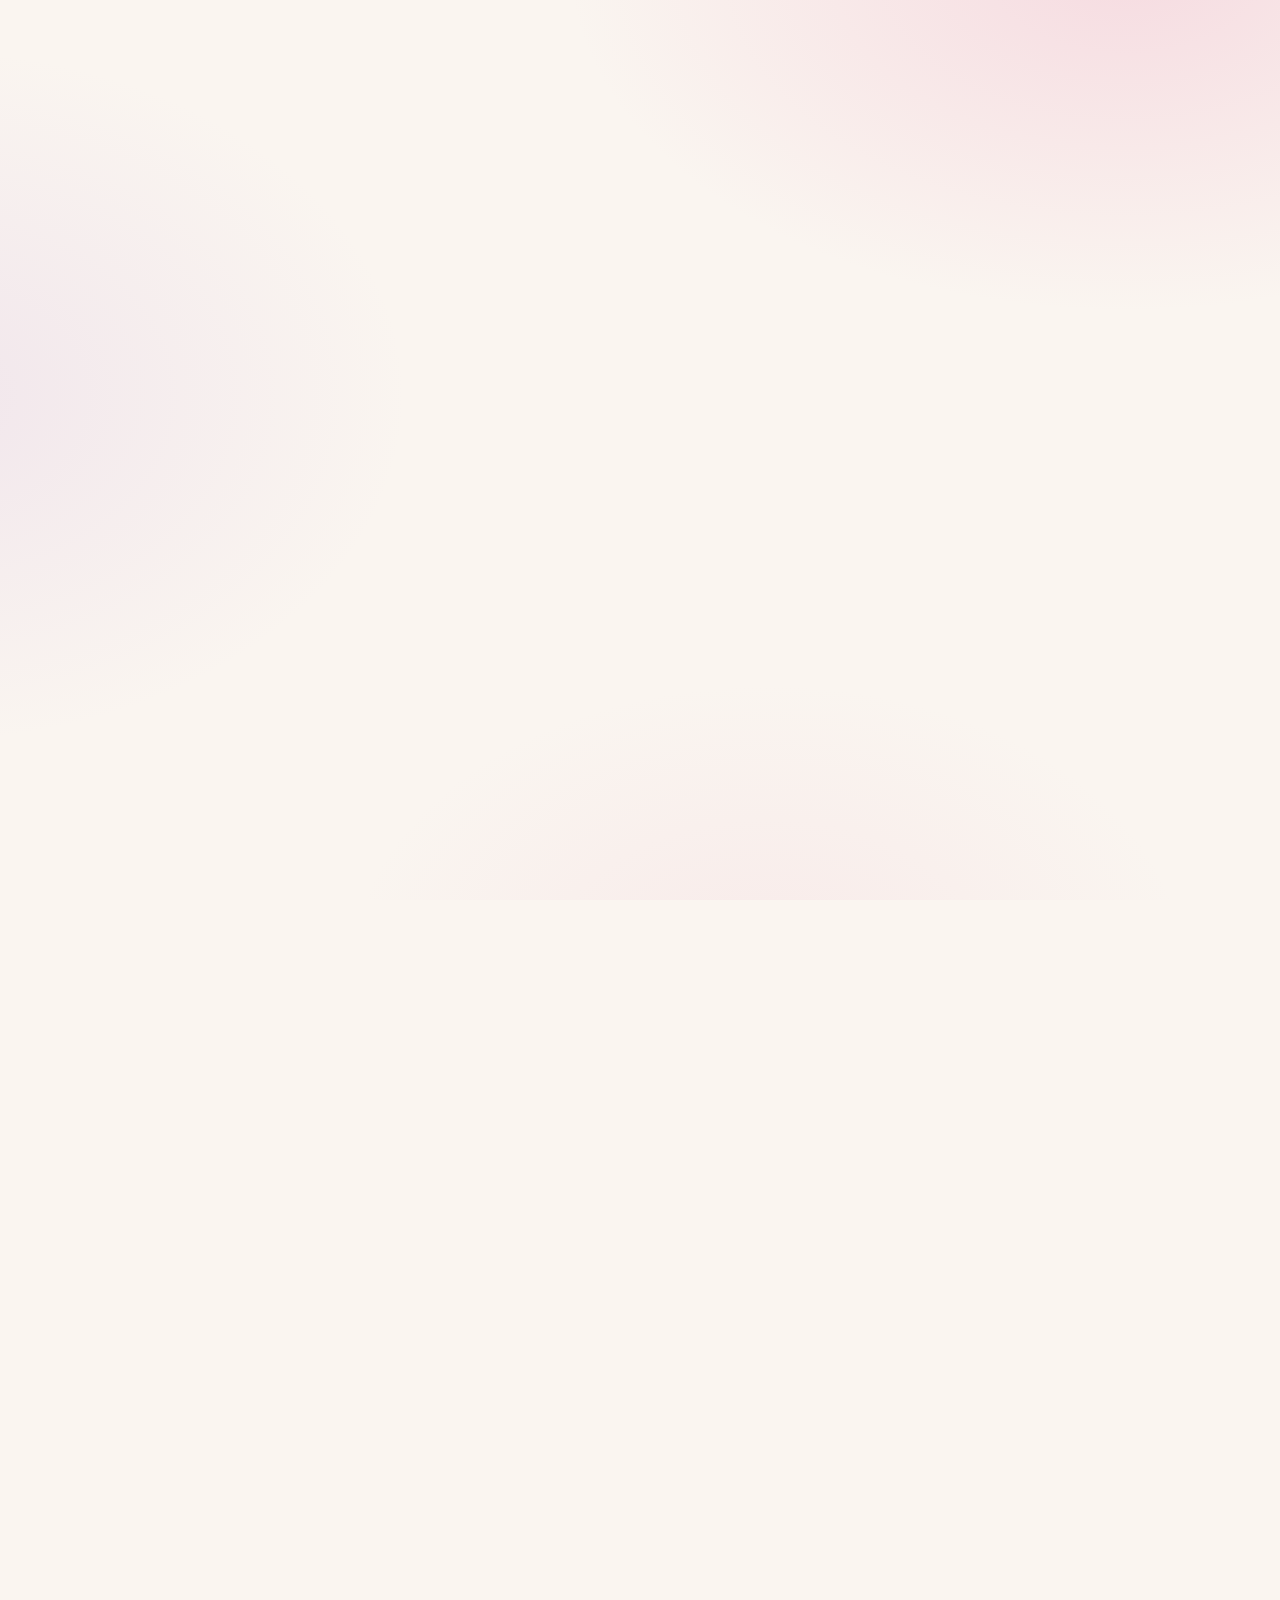
<file: eren/index.html>
<!DOCTYPE html>
<html lang="ru" data-theme="light">
<head>
<meta charset="UTF-8">
<meta name="viewport" content="width=device-width, initial-scale=1">
<title>Darya Nails — студия маникюра, Керчь</title>
<meta name="description" content="Darya Nails — авторский маникюр и нейл-арт в Керчи. Запись онлайн, ул. Орджоникидзе, 33.">
<meta name="theme-color" content="#B0204F">
<meta property="og:type" content="website">
<meta property="og:title" content="Darya Nails — студия маникюра, Керчь">
<meta property="og:description" content="Авторский маникюр и нейл-арт. Запись онлайн.">
<link rel="icon" href="data:image/svg+xml,%3Csvg xmlns='http://www.w3.org/2000/svg' viewBox='0 0 100 100'%3E%3Ctext y='.9em' font-size='90'%3E%F0%9F%92%85%3C/text%3E%3C/svg%3E">
<script type="application/ld+json">
{"@context":"https://schema.org","@type":"BeautySalon","name":"Darya Nails","alternateName":"Дарья Нейлс","telephone":"+79785100511","address":{"@type":"PostalAddress","streetAddress":"ул. Орджоникидзе, 33, помещение 5","addressLocality":"Керчь","addressCountry":"RU"},"sameAs":["https://m.vk.ru/id803607577"]}
</script>
<link href="https://fonts.googleapis.com/css2?family=Cormorant+Garamond:ital,wght@0,500;0,600;1,500;1,600&family=Manrope:wght@400;500;600&subset=cyrillic,latin&display=swap" rel="stylesheet">
<link rel="stylesheet" href="base.css">
<link rel="stylesheet" href="style.css">
</head>
<body data-page="home" data-title="title.home">
<header id="hd"></header>

<main id="top">
  <!-- Hero -->
  <section class="hero" id="hero">
    <div class="hero-t">
      <h1>Darya<i>Nails</i></h1>
      <ul class="hero-tags" data-i18n-aria="hero.tags.aria">
        <li><a href="#services" data-i18n="nav.svc"></a></li>
        <li><a href="#pedicure" data-i18n="nav.ped"></a></li>
        <li><a href="#treatment" data-i18n="nav.trt"></a></li>
      </ul>
      <p id="herop" data-i18n="hero.p"></p>
      <div class="cta">
        <a class="btn" href="#book" data-i18n="hero.book"></a>
        <a class="btn o" href="#works" data-i18n="hero.works"></a>
      </div>
    </div>
    <div class="arch">
      <img id="himg" src="https://images.unsplash.com/photo-1519014816548-bf5fe059798b?auto=format&fit=crop&w=900&q=80" data-i18n-alt="hero.alt" alt="" onerror="this.remove()">
    </div>
  </section>

  <!-- Services -->
  <section class="sec" id="services" hidden>
    <header class="sh"><h2 data-i18n="svc.h"></h2><p class="sub" data-i18n="svc.sub"></p></header>
    <div class="grid" id="svc"></div>
    <button class="btn o more-btn" id="svc-more" type="button" data-i18n="more" hidden></button>
  </section>

  <!-- Pedicure -->
  <section class="sec cat" id="pedicure" hidden>
    <header class="sh"><h2 data-i18n="ped.h"></h2><p class="sub" data-i18n="ped.sub"></p></header>
    <div class="grid" id="ped"></div>
    <button class="btn o more-btn" id="ped-more" type="button" data-i18n="more" hidden></button>
  </section>

  <!-- Treatment -->
  <section class="sec cat" id="treatment" hidden>
    <header class="sh"><h2 data-i18n="trt.h"></h2><p class="sub" data-i18n="trt.sub"></p></header>
    <div class="grid" id="trt"></div>
    <button class="btn o more-btn" id="trt-more" type="button" data-i18n="more" hidden></button>
  </section>

  <!-- Works -->
  <section class="sec" id="works" hidden>
    <header class="sh"><h2 data-i18n="works.h"></h2><p class="sub" data-i18n="works.sub"></p></header>
    <div class="wg" id="wg"></div>
    <button class="btn o more-btn" id="wg-more" type="button" data-i18n="more" hidden></button>
  </section>

  <!-- About -->
  <section class="sec" id="about">
    <div class="ab">
      <figure class="abp">
        <img id="mimg" src="images/master.jpg" data-i18n-alt="about.alt" alt="" loading="lazy" onerror="this.closest('figure').remove()">
      </figure>
      <div>
        <h2 data-i18n="about.h"></h2>
        <p class="role" id="arole" data-i18n="about.role"></p>
        <p class="sub" id="atext" data-i18n="about.text"></p>
        <ul class="chk">
          <li data-i18n="about.l1"></li>
          <li data-i18n="about.l2"></li>
          <li data-i18n="about.l3"></li>
        </ul>
      </div>
    </div>
  </section>

  <!-- Booking + contacts -->
  <section class="sec" id="book">
    <header class="sh"><h2 data-i18n="book.h"></h2><p class="sub" data-i18n="book.sub"></p></header>
    <div class="book">
      <aside class="cardx info" id="contact">
        <h3 data-i18n="ct.h"></h3>
        <address>
          <div id="ad" data-i18n="ct.addr"></div>
          <span id="adh" data-i18n="ct.hint"></span>
        </address>
        <div class="chs">
          <a class="ch main" id="cphl" href="tel:+79785100511">
            <i aria-hidden="true">☎</i>
            <div><b data-i18n="ct.call"></b><span id="cph">+7 978 510-05-11</span></div>
          </a>
          <a class="ch" id="cwa" href="https://wa.me/79785100511" target="_blank" rel="noopener">
            <i aria-hidden="true">WA</i>
            <div><b data-i18n="ct.wa"></b><span data-i18n="ct.wa.s"></span></div>
          </a>
          <a class="ch" id="cvk" href="https://m.vk.ru/id803607577" target="_blank" rel="noopener">
            <i aria-hidden="true">VK</i>
            <div><b data-i18n="ct.vk"></b><span data-i18n="ct.vk.s"></span></div>
          </a>
        </div>
      </aside>

      <form id="form" class="cardx" novalidate>
        <div class="two">
          <label><span data-i18n="f.name"></span><input name="name" autocomplete="name" required><small class="er" data-i18n="f.name.er"></small></label>
          <label><span data-i18n="f.phone"></span><input name="phone" type="tel" autocomplete="tel" placeholder="+7 978 000-00-00" required><small class="er" data-i18n="f.phone.er"></small></label>
        </div>
        <div class="two">
          <label><span data-i18n="f.design"></span><select name="design" id="design"></select></label>
          <label><span data-i18n="f.date"></span><input name="date" type="date"></label>
        </div>
<fieldset class="chips">
  <legend data-i18n="f.time"></legend>
  <label class="chip"><input type="radio" name="time" value="" checked><span data-i18n="time.any"></span></label>
  <label class="chip"><input type="radio" name="time" value="9:00–11:00"><span>9:00–11:00</span></label>
  <label class="chip"><input type="radio" name="time" value="11:00–13:00"><span>11:00–13:00</span></label>
  <label class="chip"><input type="radio" name="time" value="13:00–15:00"><span>13:00–15:00</span></label>
  <label class="chip"><input type="radio" name="time" value="15:00–17:00"><span>15:00–17:00</span></label>
  <label class="chip"><input type="radio" name="time" value="17:00–19:00"><span>17:00–19:00</span></label>
</fieldset>
        <div class="up" id="up" tabindex="0" role="button">
          <input name="ref" type="file" accept="image/*" id="ref" multiple hidden>
          <b data-i18n="f.up.t"></b>
          <span data-i18n="f.up.s"></span>
          <div class="prev" id="prev"></div>
        </div>
        <label><span data-i18n="f.note"></span><textarea name="note" rows="2" data-i18n-ph="f.note.ph"></textarea></label>
        <button class="btn" type="submit" id="send" data-i18n="f.submit"></button>
      </form>
    </div>
  </section>
</main>

<dialog id="lb"><img id="lbi" alt=""></dialog>
<footer id="ft"></footer>
<script type="module" src="common.js"></script>   
<script type="module" src="script.js"></script>   

</body>
</html>
</file>
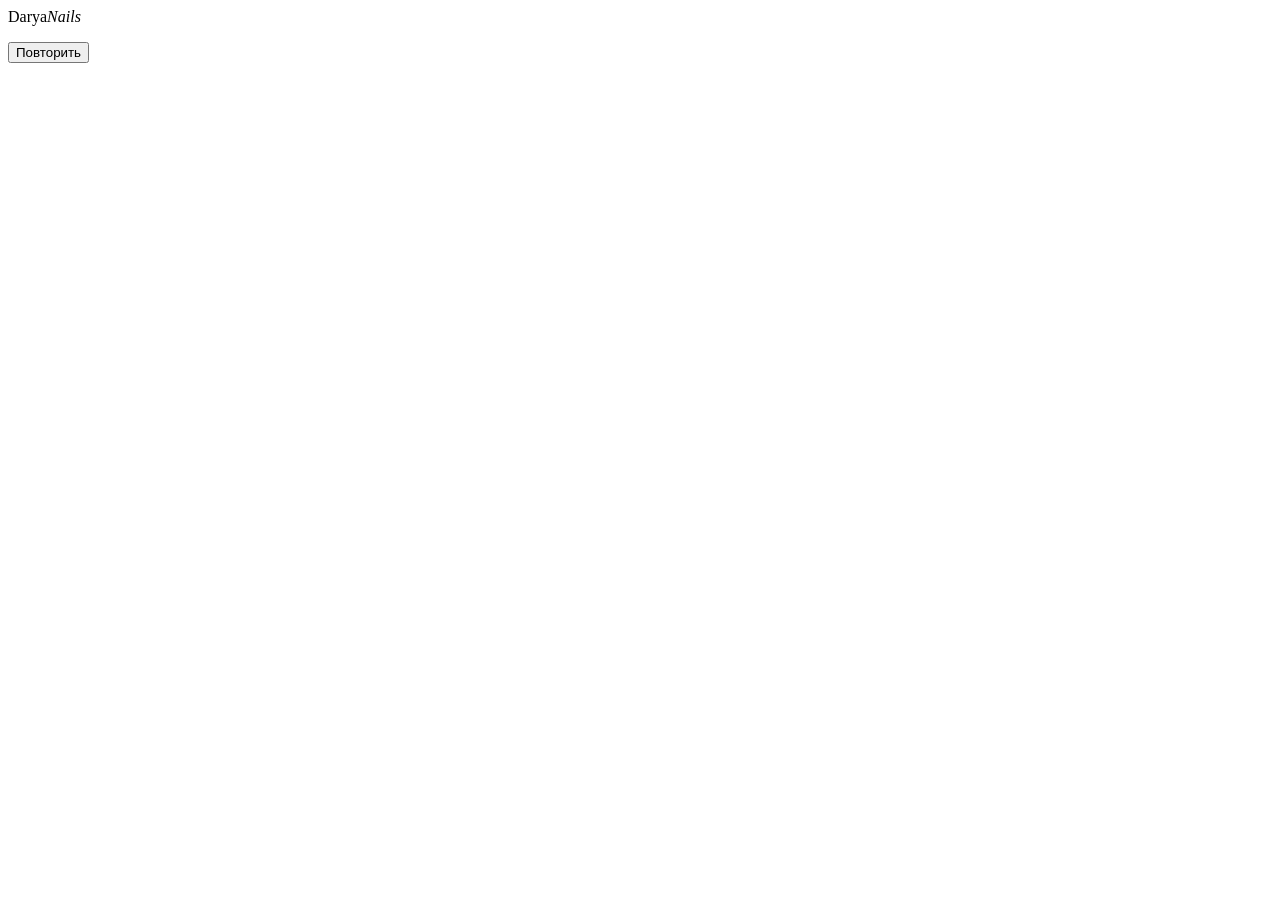
<file: eren/boot-snippet.html>
<!-- ضع هذا مباشرة بعد <body ...> وقبل <header id="hd"> في index.html و gallery.html و success.html -->
<div id="boot" role="status" aria-live="polite">
  <div class="boot-in">
    <span class="boot-logo">Darya<i>Nails</i></span>
    <div class="boot-bar" aria-hidden="true"><i></i></div>
    <p id="boot-msg"></p>
    <button type="button" class="btn o sm" id="boot-retry" onclick="location.reload()"></button>
  </div>
</div>
<script>
/* يعمل فوراً قبل تحميل أي شيء: يعرض رسالة إن تأخر الاتصال، ويُغلق الشاشة تلقائياً كحل أخير */
(function(){
  var ru;try{ru=(localStorage.getItem("dnLang")||"ru")!=="en"}catch(e){ru=true}
  var T=ru?{slow:"Медленное соединение… ещё немного",off:"Нет соединения с интернетом",retry:"Повторить"}
          :{slow:"Slow connection… almost there",off:"No internet connection",retry:"Retry"};
  var b=document.getElementById("boot"),m=document.getElementById("boot-msg"),r=document.getElementById("boot-retry");
  r.textContent=T.retry;
  function say(s){m.textContent=s;m.className="show"}
  var t1=setTimeout(function(){say(navigator.onLine?T.slow:T.off)},4000);
  var t2=setTimeout(function(){b.classList.add("slow");say(navigator.onLine?T.slow:T.off)},9000);
  /* إن تأخر common.js أكثر من 15 ثانية نُظهر الصفحة بدل الشاشة العالقة */
  var t3=setTimeout(function(){document.body.classList.add("ready");b.remove()},15000);
  addEventListener("offline",function(){say(T.off)});
  new MutationObserver(function(_,o){if(!document.getElementById("boot")){clearTimeout(t1);clearTimeout(t2);clearTimeout(t3);o.disconnect()}})
    .observe(document.body,{childList:true});
})();
</script>
</file>
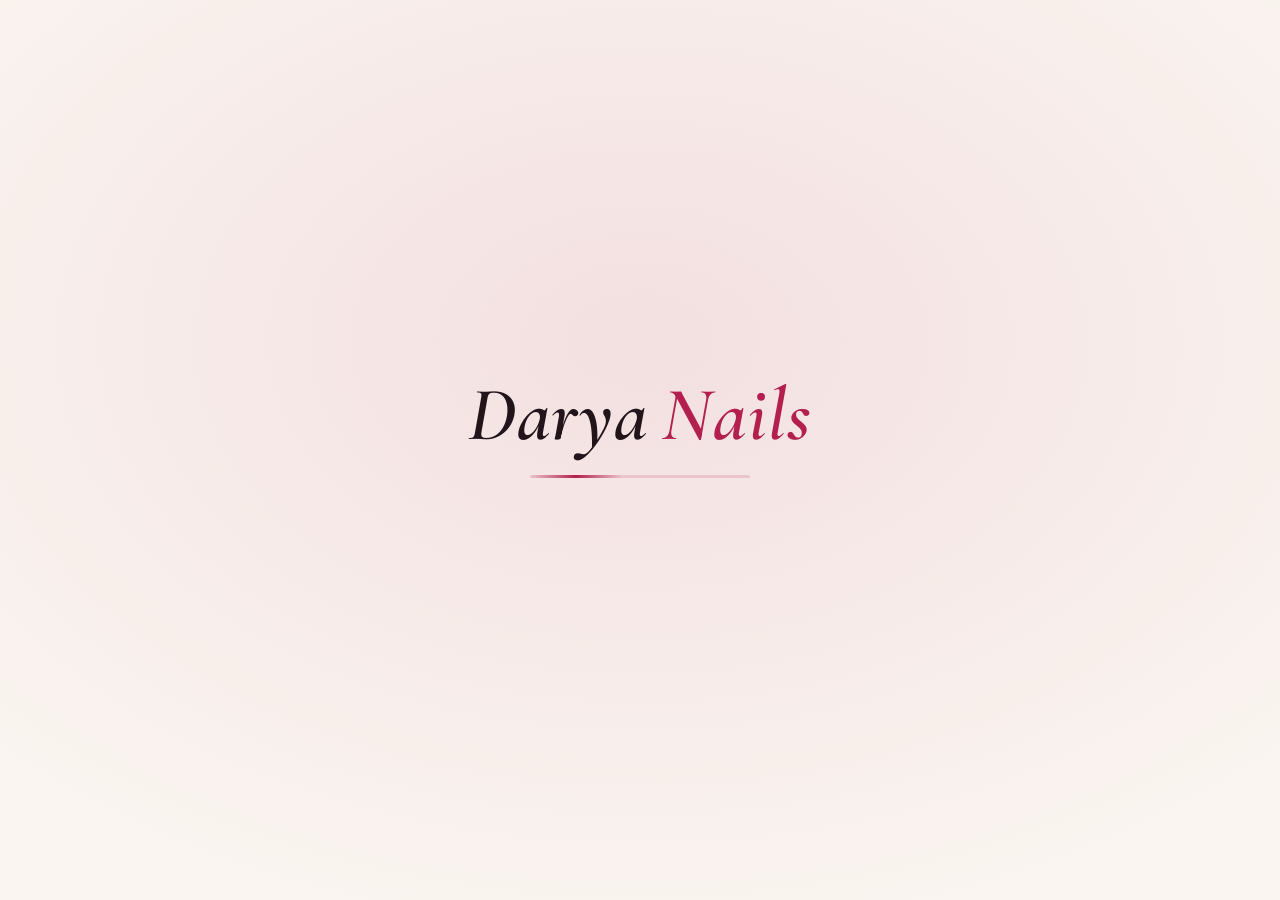
<file: eren/gallery.html>
<!DOCTYPE html>
<html lang="ru" data-theme="light">
<head>
<meta charset="UTF-8">
<meta name="viewport" content="width=device-width, initial-scale=1">
<title>Darya Nails — Наши работы</title>
<meta name="description" content="Портфолио Darya Nails: реальные работы мастера, авторский маникюр и нейл-арт в Керчи.">
<meta name="theme-color" content="#B0204F">
<link rel="icon" href="data:image/svg+xml,%3Csvg xmlns='http://www.w3.org/2000/svg' viewBox='0 0 100 100'%3E%3Ctext y='.9em' font-size='90'%3E%F0%9F%92%85%3C/text%3E%3C/svg%3E">
<link href="https://fonts.googleapis.com/css2?family=Cormorant+Garamond:ital,wght@0,500;0,600;1,500;1,600&family=Manrope:wght@400;500;600&subset=cyrillic,latin&display=swap" rel="stylesheet">
<script type="speculationrules">{"prerender":[{"urls":["index.html"],"eagerness":"eager"}]}</script>
<!-- Apply the saved theme BEFORE first paint (prevents the white flash between pages) -->
<script>try{document.documentElement.dataset.theme=localStorage.getItem("dnTheme")||(matchMedia("(prefers-color-scheme:dark)").matches?"dark":"light")}catch(e){}</script>
<link rel="stylesheet" href="base.css">
<link rel="stylesheet" href="style.css">
<link rel="stylesheet" href="loader.css">
<link rel="stylesheet" href="mobile.css">
</head>
<body data-page="gallery" data-title="title.gallery">
<div id="boot" role="status" aria-live="polite">
  <div class="boot-in">
    <span class="boot-logo">Darya<i>Nails</i></span>
    <div class="boot-bar" aria-hidden="true"><i></i></div>
    <p id="boot-msg"></p>
    <button type="button" class="btn o sm" id="boot-retry" onclick="location.reload()"></button>
  </div>
</div>
<script>
/* يعمل فوراً قبل تحميل أي شيء: يعرض رسالة إن تأخر الاتصال، ويُغلق الشاشة تلقائياً كحل أخير */
(function(){
  var ru;try{ru=(localStorage.getItem("dnLang")||"ru")!=="en"}catch(e){ru=true}
  var T=ru?{slow:"Медленное соединение… ещё немного",off:"Нет соединения с интернетом",retry:"Повторить"}
          :{slow:"Slow connection… almost there",off:"No internet connection",retry:"Retry"};
  var b=document.getElementById("boot"),m=document.getElementById("boot-msg"),r=document.getElementById("boot-retry");
  r.textContent=T.retry;
  function say(s){m.textContent=s;m.className="show"}
  var t1=setTimeout(function(){say(navigator.onLine?T.slow:T.off)},4000);
  var t2=setTimeout(function(){b.classList.add("slow");say(navigator.onLine?T.slow:T.off)},9000);
  /* إن تأخر common.js أكثر من 15 ثانية نُظهر الصفحة بدل الشاشة العالقة */
  var t3=setTimeout(function(){document.body.classList.add("ready");b.remove()},15000);
  addEventListener("offline",function(){say(T.off)});
  new MutationObserver(function(_,o){if(!document.getElementById("boot")){clearTimeout(t1);clearTimeout(t2);clearTimeout(t3);o.disconnect()}})
    .observe(document.body,{childList:true});
})();
</script>
<header id="hd"></header>

<main id="top">
  <section class="gal-hero">
    <a href="index.html" class="back-home" data-i18n="gallery.back"></a>
    <p class="eyebrow" data-i18n="gal.eyebrow"></p>
    <h1 data-i18n="works.h"></h1>
    <p class="gal-desc" data-i18n="gal.desc"></p>
    <ul class="gal-keys">
      <li><i class="gk-i"><svg viewBox="0 0 24 24" width="22" height="22" fill="none" stroke="currentColor" stroke-width="1.8" stroke-linecap="round" stroke-linejoin="round" aria-hidden="true"><path d="M12 3l1.9 5.1L19 10l-5.1 1.9L12 17l-1.9-5.1L5 10l5.1-1.9z"/><path d="M19 15l.8 2.2L22 18l-2.2.8L19 21l-.8-2.2L16 18l2.2-.8z"/></svg></i><div><b data-i18n="gal.k1"></b><span data-i18n="gal.k1d"></span></div></li>
      <li><i class="gk-i"><svg viewBox="0 0 24 24" width="22" height="22" fill="none" stroke="currentColor" stroke-width="1.8" stroke-linecap="round" stroke-linejoin="round" aria-hidden="true"><path d="M12 3l7 3v5c0 4.5-3 8-7 10-4-2-7-5.5-7-10V6z"/><path d="M9 12l2.2 2.2L15.5 10"/></svg></i><div><b data-i18n="gal.k2"></b><span data-i18n="gal.k2d"></span></div></li>
      <li><i class="gk-i"><svg viewBox="0 0 24 24" width="22" height="22" fill="none" stroke="currentColor" stroke-width="1.8" stroke-linecap="round" stroke-linejoin="round" aria-hidden="true"><path d="M6 4h12l3 5-9 11L3 9z"/><path d="M3 9h18M9 4l-1 5 4 11M15 4l1 5-4 11"/></svg></i><div><b data-i18n="gal.k3"></b><span data-i18n="gal.k3d"></span></div></li>
    </ul>
    <p class="gal-count" id="gcount"></p>
  </section>

  <section class="sec gal-sec" id="gtop">
    <div class="wg gal-grid" id="gallery-grid"></div>
    <p class="gal-empty" id="gempty" data-i18n="gal.empty" hidden></p>
    <nav class="pagination" id="pagination" data-i18n-aria="gal.pages" aria-label="Pages"></nav>
  </section>

  <section class="sec gal-cta-sec">
    <div class="cardx gal-cta">
      <h2 data-i18n="gal.cta.h"></h2>
      <p class="sub" data-i18n="gal.cta.p"></p>
      <div class="cta">
        <a class="btn" href="index.html#book" data-i18n="gal.cta.b"></a>
        <a class="btn o" href="index.html" data-i18n="gallery.back"></a>
      </div>
    </div>
  </section>
</main>

<dialog id="lb"><img id="lbi" alt=""></dialog>
<footer id="ft"></footer>

<script type="module" src="common.js"></script>
<script type="module" src="gallery.js"></script>
</body>
</html>
</file>
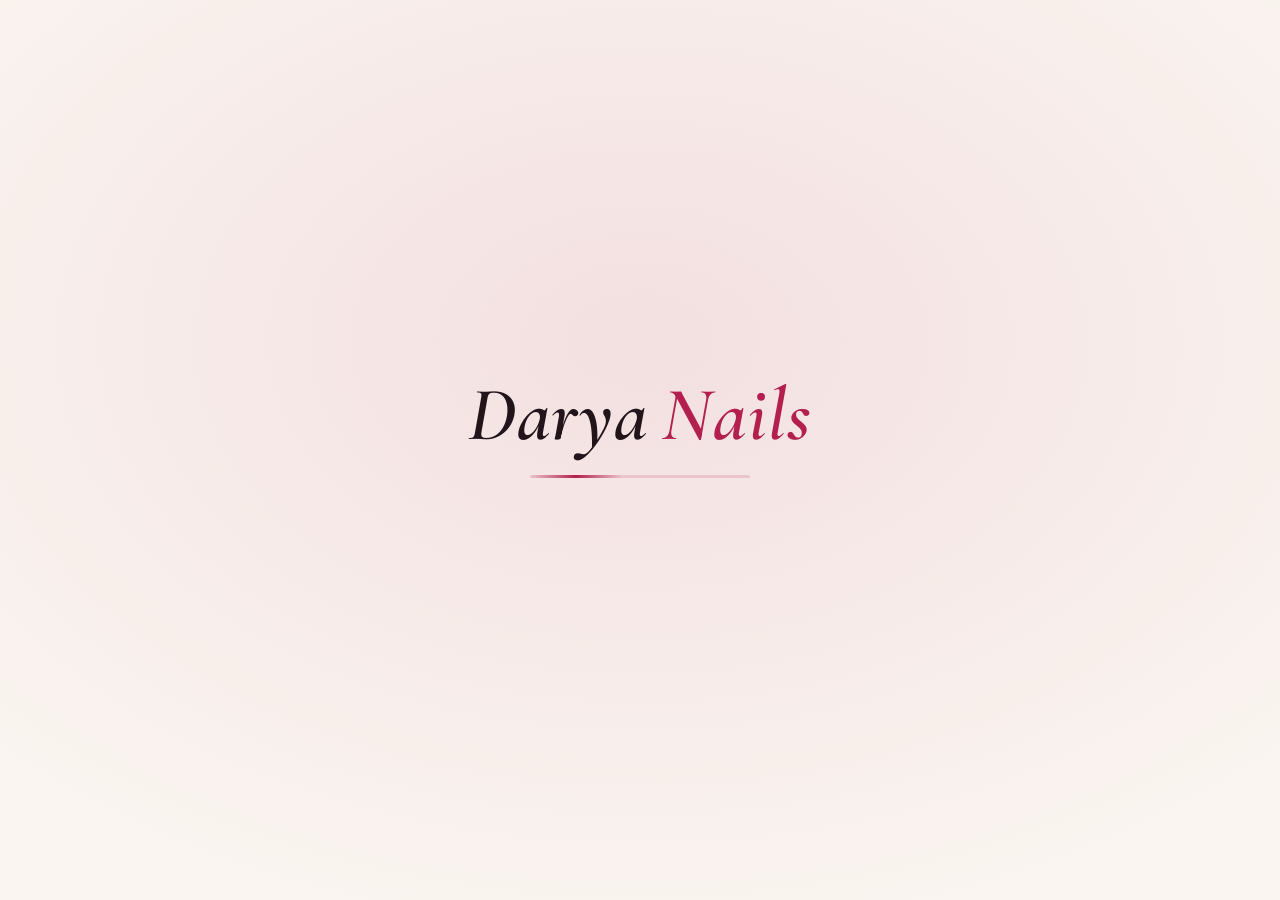
<file: eren/success.html>
<!DOCTYPE html>
<html lang="ru" data-theme="light">
<head>
<meta charset="UTF-8">
<meta name="viewport" content="width=device-width, initial-scale=1">
<title>Darya Nails — Заявка отправлена</title>
<meta name="robots" content="noindex">
<meta name="theme-color" content="#B0204F">
<link rel="icon" href="data:image/svg+xml,%3Csvg xmlns='http://www.w3.org/2000/svg' viewBox='0 0 100 100'%3E%3Ctext y='.9em' font-size='90'%3E%F0%9F%92%85%3C/text%3E%3C/svg%3E">
<link href="https://fonts.googleapis.com/css2?family=Cormorant+Garamond:ital,wght@0,500;0,600;1,500;1,600&family=Manrope:wght@400;500;600&subset=cyrillic,latin&display=swap" rel="stylesheet">
<link rel="stylesheet" href="base.css">
<link rel="stylesheet" href="style.css">
<link rel="stylesheet" href="loader.css">
<link rel="stylesheet" href="success.css">
</head>
<body data-page="success" data-title="title.ok">
<div id="boot" role="status" aria-live="polite">
  <div class="boot-in">
    <span class="boot-logo">Darya<i>Nails</i></span>
    <div class="boot-bar" aria-hidden="true"><i></i></div>
    <p id="boot-msg"></p>
    <button type="button" class="btn o sm" id="boot-retry" onclick="location.reload()"></button>
  </div>
</div>
<script>
/* يعمل فوراً قبل تحميل أي شيء: يعرض رسالة إن تأخر الاتصال، ويُغلق الشاشة تلقائياً كحل أخير */
(function(){
  var ru;try{ru=(localStorage.getItem("dnLang")||"ru")!=="en"}catch(e){ru=true}
  var T=ru?{slow:"Медленное соединение… ещё немного",off:"Нет соединения с интернетом",retry:"Повторить"}
          :{slow:"Slow connection… almost there",off:"No internet connection",retry:"Retry"};
  var b=document.getElementById("boot"),m=document.getElementById("boot-msg"),r=document.getElementById("boot-retry");
  r.textContent=T.retry;
  function say(s){m.textContent=s;m.className="show"}
  var t1=setTimeout(function(){say(navigator.onLine?T.slow:T.off)},4000);
  var t2=setTimeout(function(){b.classList.add("slow");say(navigator.onLine?T.slow:T.off)},9000);
  /* إن تأخر common.js أكثر من 15 ثانية نُظهر الصفحة بدل الشاشة العالقة */
  var t3=setTimeout(function(){document.body.classList.add("ready");b.remove()},15000);
  addEventListener("offline",function(){say(T.off)});
  new MutationObserver(function(_,o){if(!document.getElementById("boot")){clearTimeout(t1);clearTimeout(t2);clearTimeout(t3);o.disconnect()}})
    .observe(document.body,{childList:true});
})();
</script>
<header id="hd"></header>

<main id="top">
  <section class="ok-wrap">
    <div class="ok-head">
      <div class="ok-badge" aria-hidden="true">
        <svg viewBox="0 0 52 52" width="64" height="64" fill="none" stroke="currentColor" stroke-width="3" stroke-linecap="round" stroke-linejoin="round">
          <circle class="ok-ring" cx="26" cy="26" r="23"/>
          <path class="ok-tick" d="M15 27l8 8 14-16"/>
        </svg>
      </div>
      <p class="eyebrow" id="okno" hidden></p>
      <h1 data-i18n="ok.h"></h1>
      <p class="ok-lead" id="oktext"></p>
    </div>

    <div class="cardx ok-card" id="okcard" hidden>
      <dl class="ok-list" id="oklist"></dl>
    </div>

    <div class="cardx ok-steps">
      <h2 data-i18n="ok.next"></h2>
      <ol>
        <li><i>1</i><span data-i18n="ok.s1"></span></li>
        <li><i>2</i><span data-i18n="ok.s2"></span></li>
        <li><i>3</i><span data-i18n="ok.s3"></span></li>
      </ol>
    </div>

    <div class="ok-actions">
      <a class="btn" id="okwa" href="#" target="_blank" rel="noopener" data-i18n="ok.wa"></a>
      <button class="btn o" id="okcal" type="button" data-i18n="ok.cal" hidden></button>
      <a class="btn o" id="okmap" href="#" target="_blank" rel="noopener" data-i18n="ok.map"></a>
    </div>
    <div class="ok-links">
      <a href="index.html" data-i18n="ok.home"></a>
      <span aria-hidden="true">·</span>
      <a href="index.html#book" data-i18n="ok.again"></a>
    </div>
  </section>
</main>

<footer id="ft"></footer>
<script type="module" src="common.js"></script>
<script type="module" src="success.js"></script>
</body>
</html>
</file>
<file: eren/base.css>
/* ==========================================================
   base.css — shared by every page (site + admin)
   Tokens, header, buttons, forms, dialogs, toast, transitions
   ========================================================== */
:root{
  --bg:#FAF5F0;--ink:#22141B;--mut:#6B5660;--card:#FFFFFF;--line:rgba(34,20,27,.12);
  --acc:#B3204F;--acc-deep:#6D1233;--on:#fff;--ok:#1c9a5b;--bad:#d4254f;
  --serif:"Cormorant Garamond",Georgia,serif;--sans:"Manrope","Segoe UI",Arial,sans-serif;
  --e:cubic-bezier(.2,.7,.2,1);--r:22px;--pad:clamp(16px,4vw,48px);
  --glow:color-mix(in srgb,var(--acc) 38%,transparent);
  --halo:0 0 0 1px color-mix(in srgb,var(--acc) 30%,transparent),0 12px 34px -14px var(--glow);
}
[data-theme=dark]{
  --bg:#150E13;--ink:#F4EAE6;--mut:#B9A5AC;--card:#21161D;--line:rgba(244,234,230,.16);
  --acc:#E8789A;--acc-deep:#7a1f43;--on:#150E13;
  --glow:color-mix(in srgb,var(--acc) 34%,transparent);
}
html{background:var(--bg);color-scheme:light}
[data-theme=dark]{color-scheme:dark}
*{box-sizing:border-box;margin:0;-webkit-tap-highlight-color:transparent}
html{scroll-behavior:smooth;scroll-padding-top:84px}
body{min-height:100vh;display:flex;flex-direction:column;font:16px/1.65 var(--sans);background:var(--bg);color:var(--ink);transition:background .5s var(--e),color .5s var(--e),opacity .3s ease;overflow-x:hidden;-webkit-font-smoothing:antialiased}
body>main{flex:1}
a{color:inherit;text-decoration:none}
img{max-width:100%}
[hidden]{display:none!important}
:focus-visible{outline:2px solid var(--acc);outline-offset:3px}

/* Soft rose / lilac background (no yellow tones) */
[data-theme=light] body{background:
  radial-gradient(900px 560px at 88% -4%,rgba(238,170,196,.34),transparent 62%),
  radial-gradient(780px 560px at -6% 44%,rgba(206,170,220,.20),transparent 62%),
  radial-gradient(700px 480px at 60% 108%,rgba(238,186,204,.18),transparent 60%),var(--bg);background-attachment:fixed}
[data-theme=dark] body{background:
  radial-gradient(900px 560px at 88% -4%,rgba(232,120,154,.12),transparent 62%),
  radial-gradient(780px 560px at -6% 44%,rgba(150,100,190,.10),transparent 62%),
  radial-gradient(700px 480px at 60% 108%,rgba(232,120,154,.07),transparent 60%),var(--bg);background-attachment:fixed}

/* ---------- Header ---------- */
header.site{position:sticky;top:0;z-index:30;display:flex;align-items:center;gap:18px;padding:12px var(--pad);
  background:color-mix(in srgb,var(--bg) 80%,transparent);backdrop-filter:blur(16px) saturate(1.2);border-bottom:1px solid var(--line);transition:background .5s var(--e),border-color .5s var(--e)}
.brand{display:flex;align-items:baseline;gap:10px;margin-right:auto;font:italic 600 28px/1 var(--serif);white-space:nowrap}
.brand small{font:500 12px var(--sans);font-style:normal;color:var(--mut)}
.brand a{font:500 13px var(--sans);font-style:normal;color:var(--mut);transition:color .3s}
.brand a:hover{color:var(--acc)}
nav.main{display:flex;gap:2px}
nav.main a{padding:8px 14px;border-radius:99px;font-weight:500;font-size:15px;color:var(--mut);transition:color .35s var(--e),background .35s var(--e)}
nav.main a:hover,nav.main a[aria-current=page],nav.main a[aria-current=location]{color:var(--acc);background:color-mix(in srgb,var(--acc) 10%,transparent)}
.tools{display:flex;align-items:center;gap:10px}
.ic{width:42px;height:42px;border-radius:50%;border:1px solid var(--line);background:none;color:var(--ink);cursor:pointer;font:600 13px var(--sans);transition:box-shadow .4s var(--e),border-color .4s var(--e),transform .3s var(--e)}
.ic svg{display:block;margin:auto}
.ic:hover{border-color:var(--acc);box-shadow:0 0 18px -2px var(--glow)}
.ic:active{transform:scale(.94)}
.burger{display:none;place-items:center;font-size:18px}
@media(max-width:980px){
  .burger{display:grid}
  nav.main{display:none;position:absolute;top:100%;left:0;right:0;flex-direction:column;gap:0;padding:8px var(--pad) 16px;background:var(--bg);border-bottom:1px solid var(--line);box-shadow:0 24px 40px -28px rgba(0,0,0,.35)}
  nav.main.open{display:flex;animation:menuIn .35s var(--e) both}
  nav.main a{padding:12px 6px;border-radius:0;border-bottom:1px solid var(--line)}
  .brand small{display:none}
}
@keyframes menuIn{from{opacity:0;transform:translateY(-8px)}}
@media(max-width:640px){#hcall{display:none}}

/* ---------- Buttons ---------- */
.btn{display:inline-block;font:600 15px var(--sans);padding:14px 28px;border-radius:99px;border:0;cursor:pointer;text-align:center;background:var(--acc);color:var(--on);transition:transform .35s var(--e),box-shadow .35s var(--e),filter .35s}
.btn:hover{transform:translateY(-2px);box-shadow:0 0 0 5px color-mix(in srgb,var(--acc) 18%,transparent),0 12px 30px -10px var(--acc)}
.btn:active{transform:translateY(0) scale(.98);box-shadow:0 0 0 8px color-mix(in srgb,var(--acc) 22%,transparent),0 6px 16px -8px var(--acc);transition-duration:.12s}
.btn.o{background:none;color:var(--ink);box-shadow:inset 0 0 0 1.5px var(--line)}
.btn.o:hover{box-shadow:inset 0 0 0 1.5px var(--acc),0 0 22px -8px var(--glow)}
.btn.o:active{box-shadow:inset 0 0 0 1.5px var(--acc),0 0 0 6px color-mix(in srgb,var(--acc) 16%,transparent)}
.btn.sm{padding:9px 20px;font-size:14px;white-space:nowrap}
.btn[disabled]{opacity:.55;pointer-events:none}

/* soft sheen across filled buttons */
.btn:not(.o)::after{content:"";position:absolute;inset:0;transform:translateX(-120%);pointer-events:none;
  background:linear-gradient(100deg,transparent 30%,rgba(255,255,255,.28) 50%,transparent 70%);transition:transform .9s var(--e)}
.btn:not(.o):hover::after{transform:translateX(120%)}

/* ---------- Click light (ripple) ---------- */
.btn,.ch,.card,.ic,.w,.up,.chip span,.tabs button,.b{position:relative;overflow:hidden}
.rip{--rc:color-mix(in srgb,var(--acc) 42%,transparent);position:absolute;z-index:3;border-radius:50%;pointer-events:none;
  background:radial-gradient(circle,var(--rc) 0%,transparent 68%);transform:scale(0);opacity:.9;animation:rip .8s var(--e) forwards}
.btn:not(.o) .rip,.ch.main .rip,.b.p .rip,.tabs button[aria-selected=true] .rip,.chip input:checked+span .rip,.b[aria-pressed=true] .rip{--rc:rgba(255,255,255,.55)}
@keyframes rip{to{transform:scale(1);opacity:0}}

/* ---------- Forms ---------- */
label{display:grid;gap:6px;font-size:14px;font-weight:600;color:var(--mut)}
input,select,textarea{font:500 16px var(--sans);color:var(--ink);background:var(--card);border:1.5px solid var(--line);border-radius:14px;padding:12px 14px;max-width:100%;transition:border-color .35s var(--e),box-shadow .35s var(--e),background .35s}
input:hover,select:hover,textarea:hover{border-color:color-mix(in srgb,var(--acc) 45%,var(--line))}
input:focus,select:focus,textarea:focus{outline:none;border-color:var(--acc);box-shadow:0 0 0 4px color-mix(in srgb,var(--acc) 16%,transparent),0 8px 22px -12px var(--glow)}
textarea{resize:vertical}

/* ---------- Dialogs & toast ---------- */
dialog{border:0;border-radius:16px;padding:0;max-width:92vw;max-height:92vh;background:none;overflow:visible}
/* always dead-centre, independent of the browser's default dialog margins */
dialog[open]{position:fixed!important;inset:auto!important;top:50%!important;left:50%!important;margin:0!important;translate:-50% -50%}
dialog[open]{animation:dlgIn .4s var(--e) both}
dialog img{display:block;max-width:92vw;max-height:88vh;border-radius:16px}
dialog::backdrop{background:rgba(12,6,10,.72);backdrop-filter:blur(4px);animation:fadeOnly .4s ease both}
@keyframes dlgIn{from{opacity:0;transform:translateY(14px) scale(.97)}}
@keyframes fadeOnly{from{opacity:0}}
.toast{position:fixed;left:50%;bottom:24px;transform:translateX(-50%);z-index:60;max-width:90vw;padding:12px 22px;border-radius:99px;text-align:center;background:var(--ink);color:var(--bg);box-shadow:0 14px 34px -14px rgba(0,0,0,.5);animation:rise .45s var(--e)}
@keyframes rise{from{opacity:0;transform:translate(-50%,14px)}}

/* ---------- Footer ---------- */
footer.site{padding:34px var(--pad);text-align:center;border-top:1px solid var(--line);display:flex;justify-content:center}
.ft-addr{display:inline-flex;align-items:center;gap:10px;padding:12px 24px;border-radius:99px;
  background:color-mix(in srgb,var(--acc) 8%,transparent);border:1px solid color-mix(in srgb,var(--acc) 25%,transparent);
  color:var(--ink);font-weight:500;font-size:14.5px;max-width:42em;line-height:1.45;
  transition:transform .35s var(--e),border-color .35s,box-shadow .35s,background .35s}
.ft-addr::after{content:"↗";font-size:13px;opacity:.5;transition:transform .3s var(--e),opacity .3s}
.ft-addr:hover{transform:translateY(-2px);border-color:var(--acc);background:color-mix(in srgb,var(--acc) 14%,transparent);box-shadow:0 0 28px -8px var(--acc)}
.ft-addr:hover::after{transform:translate(2px,-2px);opacity:1}
@media(max-width:560px){.ft-addr{font-size:13px;padding:10px 18px}}

/* ---------- Loading + page transitions ---------- */
body:not(.ready) main,body:not(.ready) #hd,body:not(.ready) #ft{opacity:0;pointer-events:none}
body.ready main,body.ready #hd,body.ready #ft{opacity:1;transition:opacity .28s ease}
@keyframes breathe{from{opacity:.5;letter-spacing:0}to{opacity:1;letter-spacing:.02em}}

/* brand veil between pages: gentle fade, no hard wipe */
.curtain{position:fixed;inset:0;z-index:100;display:grid;place-items:center;pointer-events:all;color:#fff;
  background:radial-gradient(900px 600px at 50% 40%,color-mix(in srgb,var(--acc) 92%,#fff),var(--acc-deep));
  font:italic 600 clamp(44px,9vw,92px) var(--serif)}
.curtain span{animation:logoIn .8s .1s var(--e) both}
.curtain.out{animation:veilIn .5s var(--e) both}
.curtain.arrive{animation:veilOut .9s .25s var(--e) both}
@keyframes veilIn{from{opacity:0}to{opacity:1}}
@keyframes veilOut{from{opacity:1}to{opacity:0;visibility:hidden}}
@keyframes logoIn{from{opacity:0;transform:translateY(10px) scale(.96)}}

/* light page transition: short soft cross-fade, header stays put (no flash) */
@view-transition{navigation:auto}
html{background:var(--bg)}
header.site{view-transition-name:site-header}
::view-transition{background:var(--bg)}
::view-transition-old(root){animation:vtOut .16s ease both}
::view-transition-new(root){animation:vtIn .24s .04s ease both}
::view-transition-group(site-header),
::view-transition-old(site-header),
::view-transition-new(site-header){animation:none}
@keyframes vtOut{to{opacity:0}}
@keyframes vtIn{from{opacity:0}}

/* fallback for browsers without native page transitions (see common.js) */
body.leaving{opacity:0}

/* smooth colour change when the theme is switched */
.theming,.theming *,.theming *::before,.theming *::after{transition:background-color .5s var(--e),border-color .5s var(--e),color .5s var(--e),box-shadow .5s var(--e),fill .5s!important}


@media(prefers-reduced-motion:reduce){
  *,*::before,*::after{animation-duration:.01ms!important;animation-delay:0s!important;transition:none!important}
  .curtain,.rip{display:none}
  ::view-transition-group(*),::view-transition-old(*),::view-transition-new(*){animation:none!important}
}
</file>
<file: eren/style.css>
/* ==========================================================
   style.css — public pages (home, recommended, success)
   Builds on base.css
   ========================================================== */
@keyframes in{from{opacity:0;transform:translateY(26px)}}

/* ---------- Sections ---------- */
.sec{max-width:1200px;margin:auto;padding:56px var(--pad)}
.sh{margin-bottom:28px}
.sh.split{display:flex;justify-content:space-between;align-items:end;gap:20px;flex-wrap:wrap}
h1,h2,h3{font-family:var(--serif)}
h2{font:600 clamp(34px,4.6vw,54px)/1.08 var(--serif);margin-bottom:8px}
.sub{color:var(--mut);max-width:36em}
.more-btn{display:block;margin:28px auto 0}
.empty{color:var(--mut);text-align:center;padding:24px 0}

/* ---------- Hero (التوهج هنا فقط) ---------- */
.hero{
  position:relative;
  display:flex;
  justify-content:center;
  align-items:center;
  gap:60px;
  min-height:min(72vh,720px);
  width:100%;
  margin:0 auto;
  padding:48px max(var(--pad), calc((100vw - 1320px) / 2));
  background:radial-gradient(
    600px circle at var(--mx,50%) var(--my,50%),
    color-mix(in srgb,var(--acc) 18%,transparent),
    transparent 80%
  );
  border:none;
  outline:none;
  box-shadow:none;
}

/* الخط الكبير للهيرو */
.hero h1{font:600 clamp(60px,10.5vw,150px)/.9 var(--serif);letter-spacing:-.02em;animation:in 1s var(--e) both}
.hero h1 i{display:block;margin-left:.9em;color:var(--acc);font-weight:500}
.hero p{max-width:29em;margin:24px 0 28px;color:var(--mut);font-size:19px}
.cta{display:flex;gap:12px;flex-wrap:wrap}

/* ---------- Hero photo: soft pink glow, intensifies on hover ---------- */
.arch{
  flex-shrink:0;width:min(35vw,400px);aspect-ratio:3/4;border-radius:32px;overflow:hidden;
  animation:in 1.2s .2s var(--e) both;margin-left:auto;position:relative;z-index:1;
  box-shadow:0 0 0 1px color-mix(in srgb,var(--acc) 22%,transparent),0 0 46px 4px color-mix(in srgb,var(--acc) 26%,transparent),0 34px 60px -34px color-mix(in srgb,var(--acc) 50%,transparent);
  transition:box-shadow .7s var(--e),transform .7s var(--e);
}
.arch:hover{
  transform:translateY(-4px) scale(1.015);
  box-shadow:0 0 0 1px color-mix(in srgb,var(--acc) 38%,transparent),0 0 78px 12px color-mix(in srgb,var(--acc) 36%,transparent),0 40px 70px -34px color-mix(in srgb,var(--acc) 60%,transparent);
}
.arch img{width:100%;height:100%;object-fit:cover;pointer-events:none;transition:transform 1.2s var(--e)}
.arch:hover img{transform:scale(1.04)}

@media(max-width:860px){
  .hero{flex-direction:column;align-items:flex-start;min-height:0;padding-top:32px}
  .hero h1 i{margin-left:.3em}
  .arch{display:none}   /* phones & small tablets: no hero photo, go straight to the content */
}

/* ---------- Cards (services, shop, recommended) ---------- */
.grid{display:grid;grid-template-columns:repeat(auto-fill,minmax(250px,1fr));gap:22px}
.card{display:flex;flex-direction:column;border:1px solid var(--line);border-radius:var(--r);background:var(--card);overflow:hidden;transition:transform .5s var(--e),box-shadow .5s,border-color .5s}
[data-theme=light] .card{box-shadow:0 18px 40px -28px rgba(120,40,70,.45)}
.card:hover{transform:translateY(-5px);box-shadow:0 0 34px -6px var(--glow);border-color:color-mix(in srgb,var(--acc) 40%,var(--line))}
.pic{position:relative;aspect-ratio:4/3;background:linear-gradient(160deg,#EBD0D8,#C98FA6);overflow:hidden}
.pic img{position:absolute;inset:0;width:100%;height:100%;transition:transform 1s var(--e)}
.card:hover .pic img{transform:scale(1.06)}
.tag{position:absolute;z-index:2;top:12px;padding:3px 12px;border-radius:99px;font-size:13px;font-weight:600}
.tag.off{left:12px;background:var(--acc);color:var(--on);box-shadow:0 0 16px var(--acc)}
.tag.kd{right:12px;background:var(--card);color:var(--ink)}
.cb{display:flex;flex-direction:column;flex:1;padding:18px 20px 20px}
.cb h3{font:600 25px/1.15 var(--serif)}
.cb p{margin:6px 0 12px;font-size:15px;line-height:1.5;color:var(--mut)}
.pr{margin-top:auto;padding-bottom:14px}
.pr b{font:600 26px var(--serif)}.pr s{margin-left:8px;color:var(--mut)}
.ca{display:flex;align-items:center;gap:16px;flex-wrap:wrap}
.lnk{color:var(--acc);font-weight:600;font-size:15px}.lnk:hover{text-decoration:underline}

/* sort bar */
.sort-bar label{display:flex;align-items:center;gap:10px;font-size:14px}
.sort-bar select{padding:8px 14px;border-radius:99px;font-size:14px;cursor:pointer;animation:in .4s var(--e)}
.sort-bar{animation:in .4s var(--e)}
@media(max-width:560px){.sort-bar,.sort-bar label{width:100%}.sort-bar label{justify-content:space-between}}

/* ---------- Gallery ---------- */
.wg{display:grid;grid-template-columns:repeat(auto-fill,minmax(210px,1fr));gap:16px}
.w{position:relative;overflow:hidden;border-radius:20px;border:1px solid var(--line);cursor:zoom-in;transition:transform .5s var(--e),box-shadow .5s}
.w img{display:block;width:100%;aspect-ratio:4/5;object-fit:cover}
.w figcaption{position:absolute;inset:auto 0 0;padding:34px 16px 14px;color:#fff;font:600 21px var(--serif);background:linear-gradient(transparent,rgba(0,0,0,.65));opacity:0;transition:opacity .4s}
.w:hover{transform:translateY(-4px);box-shadow:0 0 34px -6px var(--acc)}.w:hover figcaption{opacity:1}
/* touch screens: caption hidden until the photo is tapped (JS toggles .show) */
.w figcaption{transform:translateY(8px);transition:opacity .4s,transform .4s var(--e)}
.w:hover figcaption,.w.show figcaption{opacity:1;transform:none}
@media(hover:none){.w figcaption{opacity:0}.w.show figcaption{opacity:1}}

/* ---------- About ---------- */
.ab{display:grid;grid-template-columns:.85fr 1.15fr;gap:56px;align-items:center}

.abp{margin:0;border-radius:28px;overflow:hidden;border:1px solid var(--line);
  box-shadow:0 0 0 1px color-mix(in srgb,var(--acc) 20%,transparent),0 0 40px 4px color-mix(in srgb,var(--acc) 24%,transparent),0 30px 56px -34px color-mix(in srgb,var(--acc) 46%,transparent);
  transition:box-shadow .7s var(--e),transform .7s var(--e)}
.abp:hover{transform:translateY(-3px);box-shadow:0 0 0 1px color-mix(in srgb,var(--acc) 36%,transparent),0 0 70px 10px color-mix(in srgb,var(--acc) 34%,transparent),0 36px 62px -34px color-mix(in srgb,var(--acc) 56%,transparent)}
.abp img{display:block;width:100%;aspect-ratio:1/1;object-fit:cover;object-position:center 30%}
.role{color:var(--acc);font-weight:600;margin-bottom:10px}
.ab .sub{margin-bottom:20px}
.chk{list-style:none;padding:0;display:grid;gap:10px}.chk li::before{content:"✓";color:var(--acc);font-weight:700;margin-right:10px}
@media(max-width:860px){.ab{grid-template-columns:1fr;gap:28px}}

/* ---------- Booking & contacts ---------- */
.book{display:grid;grid-template-columns:.8fr 1.2fr;gap:24px;align-items:start}
.cardx{border:1px solid var(--line);border-radius:26px;background:var(--card);padding:clamp(20px,3vw,32px)}
[data-theme=light] .cardx{box-shadow:0 18px 40px -28px rgba(120,40,70,.45)}
form{display:grid;gap:16px}
.two{display:grid;grid-template-columns:1fr 1fr;gap:12px}
@media(max-width:520px){.two{grid-template-columns:1fr}}
.er{display:none;color:var(--bad);font-size:14px}
label.bad .er{display:block}label.bad input{border-color:var(--bad)}
.info h3{font:600 30px var(--serif);margin-bottom:12px}
.info address{font-style:normal;line-height:1.55}
#ad{white-space:pre-line}
.info address span{display:block;margin-top:8px;color:var(--mut);font-size:14px}
.chs{display:grid;gap:10px;margin-top:22px}
.ch{display:grid;grid-template-columns:44px 1fr;gap:14px;align-items:center;padding:12px 16px;border-radius:18px;border:1px solid var(--line);background:var(--bg);transition:transform .3s var(--e),box-shadow .3s,border-color .3s}
.ch i{width:44px;height:44px;border-radius:50%;display:grid;place-items:center;font:700 13px var(--sans);font-style:normal;background:color-mix(in srgb,var(--acc) 12%,transparent);color:var(--acc)}
.ch b{display:block;font-size:16px;line-height:1.3}.ch span{display:block;color:var(--mut);font-size:14px}
.ch:hover{transform:translateY(-2px);border-color:var(--acc);box-shadow:0 0 24px -6px var(--acc)}
.ch.main{background:var(--acc);border-color:var(--acc)}.ch.main i{background:rgba(255,255,255,.2);color:var(--on)}.ch.main b,.ch.main span{color:var(--on)}
.chips{display:flex;flex-wrap:wrap;gap:8px;border:0;padding:0;min-width:0}
.chips legend{font-size:14px;font-weight:600;color:var(--mut);margin-bottom:8px;padding:0}

/* الحاوية chip: لا تأخذ مساحة إضافية، فقط بحجم المحتوى */
.chip{
  position:relative;
  display:inline-flex;
  flex:0 0 auto;
  width:auto;
  height:auto;
  margin:0;
  padding:0;
}

/* إخفاء الـ input الأصلي */
.chip input{
  position:absolute;
  inset:0;
  width:100%;
  height:100%;
  opacity:0;
  cursor:pointer;
  margin:0;
  padding:0;
}

/* النص الظاهر (الزر) */
.chip span{
  display:inline-block;
  width:auto;
  max-width:fit-content;
  box-sizing:border-box;
  padding:9px 16px;
  border-radius:99px;
  border:1.5px solid var(--line);
  background:var(--bg);
  color:var(--ink);
  font-size:14px;
  font-weight:600;
  line-height:1.2;
  white-space:nowrap;
  transition:background .25s,box-shadow .25s,border-color .25s;
}

.chip:hover span{border-color:var(--acc)}

.chip input:checked+span{
  background:var(--acc);
  border-color:var(--acc);
  color:var(--on);
  box-shadow:0 0 18px var(--glow);
  width:auto;
  max-width:fit-content;
}

.chip input:focus-visible+span{outline:3px solid var(--acc);outline-offset:2px}
.up{display:grid;gap:6px;place-items:center;text-align:center;padding:24px 20px;border:1.5px dashed var(--acc);border-radius:18px;cursor:pointer;background:color-mix(in srgb,var(--acc) 6%,var(--card));transition:box-shadow .3s,background .3s}
.up:hover,.up.over{box-shadow:0 0 28px -4px var(--acc);background:color-mix(in srgb,var(--acc) 12%,var(--card))}
.up b{font:600 24px var(--serif)}.up span{color:var(--mut);font-size:14px;font-weight:500}
.prev{display:flex;gap:8px;flex-wrap:wrap;justify-content:center}.prev img{width:72px;height:72px;object-fit:cover;border-radius:12px;border:1px solid var(--line)}
.book .btn{width:100%}
@media(max-width:860px){.book{grid-template-columns:1fr}.book form{order:-1}}
[data-theme=light] input,[data-theme=light] select,[data-theme=light] textarea{background:#fff}

/* ---------- Recommended page ---------- */
.page-h{max-width:1200px;margin:auto;padding:44px var(--pad) 8px}
.page-h h1{font:600 clamp(48px,8vw,96px)/1 var(--serif);animation:in .9s var(--e) both}
.page-h .sub{margin:12px 0 22px}
.back{display:inline-block;margin-bottom:14px;color:var(--mut);font-size:14px;font-weight:600}.back:hover{color:var(--acc)}
.jump{display:flex;gap:8px;flex-wrap:wrap}
.jump a{padding:8px 18px;border-radius:99px;border:1px solid var(--line);background:var(--card);font-weight:600;font-size:14px;transition:border-color .25s,color .25s}
.jump a:hover{border-color:var(--acc);color:var(--acc)}
.tips{padding-top:8px}
.rec{display:grid;grid-template-columns:repeat(auto-fit,minmax(260px,1fr));gap:22px}
.rc{border:1px solid var(--line);border-radius:var(--r);background:var(--card);padding:26px}
[data-theme=light] .rc{box-shadow:0 18px 40px -28px rgba(120,40,70,.45)}
.rc h3{font:600 28px var(--serif);margin-bottom:14px}
.rc ul{list-style:none;padding:0;display:grid;gap:14px}.rc li b{display:block}.rc li span{color:var(--mut);font-size:15px;line-height:1.5}

/* ---------- Success page ---------- */
.done{display:grid;place-items:center;padding:48px var(--pad)}
.done-card{width:min(560px,100%);text-align:center;padding:clamp(28px,5vw,48px);border:1px solid var(--line);border-radius:30px;background:var(--card);box-shadow:0 0 80px -24px var(--acc);animation:in .9s .9s var(--e) both}
.tick{width:112px;height:112px;margin-bottom:8px;overflow:visible}
.tick .ring{fill:color-mix(in srgb,var(--acc) 8%,transparent);stroke:var(--acc);stroke-width:4;stroke-dasharray:327;stroke-dashoffset:327;transform:rotate(-90deg);transform-origin:center;animation:draw 1s 1.2s var(--e) forwards,pulse 2.4s 2.4s ease-out 1}
.tick .chk-p{fill:none;stroke:var(--acc);stroke-width:6;stroke-linecap:round;stroke-linejoin:round;stroke-dasharray:80;stroke-dashoffset:80;animation:draw .6s 1.9s var(--e) forwards}
@keyframes draw{to{stroke-dashoffset:0}}
@keyframes pulse{from{filter:drop-shadow(0 0 0 var(--glow))}50%{filter:drop-shadow(0 0 16px var(--glow))}to{filter:none}}
.done h1{font:600 clamp(36px,6vw,52px)/1.1 var(--serif);animation:in .7s 2s var(--e) both}
.lead{margin:10px auto 22px;max-width:28em;color:var(--mut);animation:in .7s 2.1s var(--e) both}
.sum{display:grid;gap:0;text-align:left;margin-bottom:26px;border:1px solid var(--line);border-radius:18px;overflow:hidden;animation:in .7s 2.2s var(--e) both}
.sum div{display:flex;justify-content:space-between;gap:16px;padding:11px 16px;border-bottom:1px solid var(--line)}.sum div:last-child{border:0}
.sum dt{color:var(--mut);font-size:14px}.sum dd{font-weight:600;text-align:right;overflow-wrap:anywhere}
.done .cta{justify-content:center;animation:in .7s 2.3s var(--e) both}
@media(prefers-reduced-motion:reduce){.done-card,.done h1,.lead,.sum,.done .cta,.refno,.next,.where{animation:none}.tick .ring,.tick .chk-p{animation:none;stroke-dashoffset:0}}

/* ==========================================================
   Hero tags (links to the sections) — no ornaments
   ========================================================== */
.hero-tags{list-style:none;padding:0;margin:22px 0 0;display:flex;flex-wrap:wrap;gap:10px 28px;
  font:600 13px var(--sans);letter-spacing:.28em;text-transform:uppercase;color:var(--acc);animation:in 1s .35s var(--e) both}
.hero-tags a{position:relative;padding-bottom:3px;transition:color .3s}
.hero-tags a::after{content:"";position:absolute;left:0;right:100%;bottom:0;height:1px;background:currentColor;transition:right .5s var(--e)}
.hero-tags a:hover{color:var(--ink)}.hero-tags a:hover::after{right:0}
@media(max-width:560px){.hero-tags{font-size:11px;letter-spacing:.18em;gap:8px 16px}}

/* soft rose + lilac light behind the hero (no yellow) */
.hero{isolation:isolate;overflow:hidden}
.hero::before,.hero::after{content:"";position:absolute;z-index:-1;pointer-events:none;border-radius:50%;filter:blur(70px);opacity:.5}
.hero::before{width:340px;height:340px;top:-90px;left:-70px;background:color-mix(in srgb,var(--acc) 28%,transparent);animation:drift 16s ease-in-out infinite alternate}
.hero::after{width:300px;height:300px;bottom:-80px;right:6%;background:color-mix(in srgb,#b98ad8 34%,transparent);animation:drift 20s ease-in-out infinite alternate-reverse}
@keyframes drift{from{transform:translate(0,0)}to{transform:translate(40px,28px)}}
@media(prefers-reduced-motion:reduce){.hero::before,.hero::after,.hero-tags{animation:none}}

/* card without a photo */
.pic:not(:has(img))::after{content:"✦";position:absolute;inset:0;display:grid;place-items:center;font:500 54px var(--serif);color:rgba(255,255,255,.7)}

/* duration next to the price */
.pr .dur{margin-left:12px;padding:3px 11px;border-radius:99px;vertical-align:middle;font:600 13px var(--sans);color:var(--acc);
  background:color-mix(in srgb,var(--acc) 10%,transparent);white-space:nowrap}

/* ---------- Success page extras ---------- */
.refno{display:inline-block;margin:0 auto 18px;padding:5px 16px;border-radius:99px;font-weight:600;font-size:14px;color:var(--acc);
  background:color-mix(in srgb,var(--acc) 10%,transparent);animation:in .7s 2.15s var(--e) both}
.next{text-align:left;margin:0 0 22px;animation:in .7s 2.25s var(--e) both}
.next h2{font:600 24px var(--serif);margin-bottom:10px}
.next ol{list-style:none;padding:0;display:grid;gap:10px;counter-reset:s}
.next li{counter-increment:s;display:grid;grid-template-columns:30px 1fr;gap:12px;align-items:start;font-size:15px;color:var(--mut)}
.next li::before{content:counter(s);width:30px;height:30px;border-radius:50%;display:grid;place-items:center;font:700 13px var(--sans);
  color:var(--acc);background:color-mix(in srgb,var(--acc) 12%,transparent)}
.where{margin:0 0 22px;color:var(--mut);font-size:14px;animation:in .7s 2.3s var(--e) both}
.done .cta+.cta{margin-top:10px}
.sum s{margin-left:8px;color:var(--mut);font-weight:500}

/* price shown under the chosen service */
.dprice{display:flex;align-items:baseline;flex-wrap:wrap;gap:8px;margin-top:2px;padding:9px 14px;border-radius:14px;
  background:color-mix(in srgb,var(--acc) 8%,transparent);border:1px solid color-mix(in srgb,var(--acc) 22%,transparent)}
.dprice span{font-size:13px;font-weight:600;color:var(--mut)}
.dprice b{font:600 20px var(--serif);color:var(--acc)}
.dprice s{font-size:14px;font-weight:500;color:var(--mut)}
.dprice em{margin-left:auto;font:600 13px var(--sans);font-style:normal;color:var(--acc)}

/* ---------- Service dropdown (modern) ---------- */
.fld{display:grid;gap:6px}
.fl{font-size:14px;font-weight:600;color:var(--mut)}
.fld.bad .er{display:block}.fld.bad .dd-btn{border-color:var(--bad)}
.sr{position:absolute;width:1px;height:1px;opacity:0;pointer-events:none}
.dd{position:relative}
.dd-btn{width:100%;display:flex;align-items:center;justify-content:space-between;gap:12px;text-align:left;cursor:pointer;
  font:500 16px var(--sans);color:var(--ink);background:var(--card);border:1.5px solid var(--line);border-radius:14px;padding:12px 14px;
  transition:border-color .35s var(--e),box-shadow .35s var(--e)}
[data-theme=light] .dd-btn{background:#fff}
.dd-btn::after{content:"";flex:none;width:9px;height:9px;border-right:2px solid var(--acc);border-bottom:2px solid var(--acc);transform:translateY(-2px) rotate(45deg);transition:transform .3s var(--e)}
.dd.open .dd-btn::after{transform:translateY(2px) rotate(-135deg)}
.dd-btn span{overflow:hidden;text-overflow:ellipsis;white-space:nowrap}
.dd-btn.ph span{color:var(--mut)}
.dd-btn:hover{border-color:color-mix(in srgb,var(--acc) 45%,var(--line))}
.dd.open .dd-btn,.dd-btn:focus-visible{outline:none;border-color:var(--acc);box-shadow:0 0 0 4px color-mix(in srgb,var(--acc) 16%,transparent),0 8px 22px -12px var(--glow)}
.dd-list{position:absolute;z-index:40;left:0;right:0;top:calc(100% + 8px);max-height:340px;overflow-y:auto;padding:8px;
  background:var(--card);border:1px solid var(--line);border-radius:18px;box-shadow:0 24px 50px -22px rgba(60,10,35,.5);
  animation:ddIn .28s var(--e) both;scrollbar-width:thin}
@keyframes ddIn{from{opacity:0;transform:translateY(-6px)}}
.dd-g{padding:10px 12px 4px;font:700 11px var(--sans);letter-spacing:.12em;text-transform:uppercase;color:var(--acc)}
.dd-o{width:100%;display:flex;align-items:center;justify-content:space-between;gap:14px;text-align:left;cursor:pointer;
  padding:11px 12px;border:0;border-radius:12px;background:none;color:var(--ink);font:500 15px/1.3 var(--sans);transition:background .2s,color .2s}
.dd-o .n{display:grid;gap:2px}.dd-o small{font-size:12px;color:var(--mut)}
.dd-o b{flex:none;font:600 16px var(--serif);color:var(--acc)}
.dd-o:hover,.dd-o:focus-visible{outline:none;background:color-mix(in srgb,var(--acc) 10%,transparent)}
.dd-o[aria-selected=true]{background:color-mix(in srgb,var(--acc) 14%,transparent)}
.dprice{animation:ddIn .35s var(--e) both}

/* compact date field */
label.dt{max-width:210px}
label.dt input{padding:8px 12px;font-size:14.5px;border-radius:12px}

/* "How to find us" title */
.info h3{font-size:clamp(34px,4vw,42px);line-height:1.1;margin-bottom:16px;padding-bottom:12px;position:relative}
.info h3::after{content:"";position:absolute;left:0;bottom:0;width:56px;height:3px;border-radius:3px;background:var(--acc)}

/* ---------- Price summary above the submit button ---------- */
.dprice{display:grid;gap:12px;padding:16px 20px;border-radius:18px;margin:0;
  background:color-mix(in srgb,var(--acc) 7%,var(--card));border:1px solid color-mix(in srgb,var(--acc) 28%,transparent);animation:ddIn .4s var(--e) both}
.dprice[hidden]{display:none}
.dp-s{display:grid;gap:2px;padding-bottom:12px;border-bottom:1px dashed color-mix(in srgb,var(--acc) 30%,transparent)}
.dp-s span,.dp-c span{font:600 11.5px var(--sans);letter-spacing:.12em;text-transform:uppercase;color:var(--mut)}
.dp-s strong{font:600 16px/1.3 var(--sans);color:var(--ink)}
.dp-row{display:flex;align-items:flex-end;justify-content:space-between;gap:16px}
.dp-c{display:grid;gap:3px}
.dp-c em{font:600 18px/1.2 var(--sans);font-style:normal;color:var(--ink)}
.dp-p{text-align:right}
.dp-p b{font:700 28px/1 var(--sans);letter-spacing:-.01em;font-variant-numeric:tabular-nums;color:var(--acc)}
.dp-p s{font:500 14px var(--sans);color:var(--mut)}

/* ---------- Price summary: refined type, pink duration ---------- */
.dp-c em{font:600 26px/1 var(--serif);font-style:normal;color:var(--acc);font-variant-numeric:lining-nums;font-feature-settings:"lnum" 1}
.dp-p b{font:600 38px/1 var(--serif);letter-spacing:.01em;color:var(--acc);font-variant-numeric:lining-nums;font-feature-settings:"lnum" 1}
.dp-p s{font:500 16px var(--serif);color:var(--mut);font-variant-numeric:lining-nums;font-feature-settings:"lnum" 1}
.dp-row{align-items:flex-end}

/* ---------- Price summary: smaller, calmer sizes ---------- */
.dprice{padding:14px 18px;gap:10px}
.dp-s{padding-bottom:10px}
.dp-s strong{font-size:15px}
.dp-c{justify-items:start}
.dp-p{justify-items:end}
.dp-c em{font-size:19px}
.dp-p b{font-size:26px;letter-spacing:0}
.dp-p s{font-size:14px}

/* ---------- Price summary: compact ---------- */
.dprice{padding:10px 14px;gap:8px;border-radius:14px}
.dp-s{padding-bottom:8px;gap:1px}
.dp-s span,.dp-c span{font-size:10.5px;letter-spacing:.1em}
.dp-s strong{font-size:14px}
.dp-c{gap:1px}
.dp-c em{font-size:16px}
.dp-p b{font-size:20px}
.dp-p s{font-size:12.5px}

/* ---------- Duration pill ---------- */
.dp-c em.dur-pill{display:inline-flex;align-items:center;gap:6px;margin-top:3px;padding:5px 12px 5px 10px;border-radius:99px;
  font:600 14px/1 var(--sans);letter-spacing:.01em;color:var(--acc);
  background:color-mix(in srgb,var(--acc) 12%,transparent);border:1px solid color-mix(in srgb,var(--acc) 32%,transparent)}
.dur-pill svg{flex:none}

/* ---------- Service + date side by side (2×2 with name / phone) ---------- */
.svc-row{align-items:start}
.svc-row .fld,.svc-row label{min-width:0}
label.dt{max-width:none}
label.dt input{padding:12px 14px;font-size:16px;border-radius:14px;width:100%}
.svc-row .dd-btn{min-height:48px}
.dd-list{right:auto;min-width:max(100%,320px);max-width:min(92vw,420px)}
@media(max-width:520px){.dd-list{min-width:100%;right:0}}

/* ---------- More breathing room between form fields ---------- */
.two{column-gap:22px;row-gap:18px}
#form{gap:20px}
@media(max-width:520px){.two{row-gap:18px}}

/* ---------- Gallery page ---------- */
.gal-hero{max-width:1200px;margin:auto;padding:36px var(--pad) 8px;text-align:center}
.back-home{display:inline-flex;align-items:center;gap:6px;margin-bottom:22px;padding:8px 18px;border-radius:99px;border:1px solid var(--line);
  background:var(--card);color:var(--mut);font-weight:600;font-size:14px;transition:border-color .3s,color .3s,transform .3s var(--e),box-shadow .3s}
.back-home:hover{color:var(--acc);border-color:var(--acc);transform:translateX(-2px);box-shadow:0 0 22px -8px var(--glow)}
.eyebrow{font:700 12px var(--sans);letter-spacing:.24em;text-transform:uppercase;color:var(--acc);margin-bottom:10px}
.gal-hero h1{font:600 clamp(44px,7vw,84px)/1.02 var(--serif);margin-bottom:16px}
.gal-desc{max-width:680px;margin:0 auto 20px;color:var(--mut);font-size:17px;line-height:1.7}
.gal-keys{list-style:none;padding:0;display:flex;flex-wrap:wrap;justify-content:center;gap:10px}
.gal-keys li{padding:8px 18px;border-radius:99px;font-weight:600;font-size:14px;color:var(--acc);
  background:color-mix(in srgb,var(--acc) 9%,transparent);border:1px solid color-mix(in srgb,var(--acc) 24%,transparent)}
.gal-keys li::before{content:"✦";margin-right:8px;font-size:11px}
.gal-count{margin-top:18px;font-size:14px;color:var(--mut);letter-spacing:.04em}
.gal-sec{padding-top:30px;scroll-margin-top:80px}
.gal-grid{grid-template-columns:repeat(auto-fill,minmax(250px,1fr));gap:20px}
.gal-grid .w{border-radius:22px}
.gal-grid .w img{aspect-ratio:4/5}
.gal-grid .w:hover{transform:translateY(-5px);box-shadow:0 0 34px -6px var(--glow);border-color:color-mix(in srgb,var(--acc) 40%,var(--line))}
.gal-grid .w:hover figcaption{opacity:1}
.gal-empty{text-align:center;color:var(--mut);padding:40px 0}
.pagination{display:flex;justify-content:center;gap:8px;margin-top:44px;flex-wrap:wrap}
.pagination button{width:42px;height:42px;border-radius:50%;border:1px solid var(--line);background:var(--card);color:var(--ink);
  font:600 15px var(--sans);cursor:pointer;transition:border-color .3s,color .3s,background .3s,box-shadow .3s}
.pagination button:hover:not(:disabled){border-color:var(--acc);color:var(--acc);box-shadow:0 0 18px -6px var(--glow)}
.pagination button.active{background:var(--acc);color:var(--on);border-color:var(--acc);box-shadow:0 0 20px -4px var(--glow)}
.pagination button:disabled{opacity:.4;cursor:not-allowed}
.gal-cta-sec{padding-top:8px;padding-bottom:72px}
.gal-cta{text-align:center;padding:clamp(28px,5vw,52px)}
.gal-cta h2{font-size:clamp(30px,4vw,44px)}
.gal-cta .sub{max-width:520px;margin:0 auto 22px}
.gal-cta .cta{display:flex;flex-wrap:wrap;justify-content:center;gap:12px}

/* ---------- Gallery: feature strip + booking banner ---------- */
.gal-keys{display:grid;grid-template-columns:repeat(3,minmax(0,1fr));gap:14px;max-width:880px;margin:30px auto 0;text-align:left}
.gal-keys li{display:flex;align-items:center;gap:14px;padding:16px 18px;border-radius:20px;font-weight:400;font-size:inherit;color:var(--ink);
  background:var(--card);border:1px solid var(--line);transition:transform .4s var(--e),border-color .4s,box-shadow .4s}
.gal-keys li::before{content:none}
.gal-keys li:hover{transform:translateY(-3px);border-color:color-mix(in srgb,var(--acc) 45%,var(--line));box-shadow:0 0 28px -10px var(--glow)}
.gk-i{flex:none;width:46px;height:46px;border-radius:50%;display:grid;place-items:center;color:var(--acc);
  background:color-mix(in srgb,var(--acc) 11%,transparent);border:1px solid color-mix(in srgb,var(--acc) 26%,transparent)}
.gal-keys b{display:block;font:600 19px/1.15 var(--serif)}
.gal-keys span{display:block;margin-top:3px;font-size:13.5px;line-height:1.4;color:var(--mut)}
@media(max-width:760px){.gal-keys{grid-template-columns:1fr}}

/* ---------- Home: "Our work" teaser (5 photos + Show more) ---------- */
.hw{display:grid;grid-template-columns:repeat(5,1fr);gap:16px}
.hw .w img{aspect-ratio:4/5}
a.more-btn{width:fit-content}
@media(max-width:980px){
  .hw{grid-template-columns:repeat(6,1fr)}
  .hw .w{grid-column:span 2}
  .hw .w:nth-child(4){grid-column:2/4}
  .hw .w:nth-child(5){grid-column:4/6}
}
@media(max-width:560px){
  .hw{grid-template-columns:1fr 1fr;gap:12px}
  .hw .w:nth-child(n){grid-column:auto}
  .hw .w:first-child{grid-column:1/-1}
  .hw .w:first-child img{aspect-ratio:16/11}
}
</file>
<file: eren/loader.css>
/* loader.css — splash (first visit), action overlay (busy), connection banner */

/* ---------- 1) Splash: first visit / slow load ---------- */
#boot{position:fixed;inset:0;z-index:200;display:grid;place-items:center;text-align:center;
  background:radial-gradient(900px 600px at 50% 38%,color-mix(in srgb,var(--acc) 10%,var(--bg)),var(--bg));
  animation:bootIn .35s ease both}
.boot-in{display:grid;justify-items:center;gap:22px;padding:24px}
.boot-logo{font:italic 600 clamp(44px,9vw,76px)/1 var(--serif);color:var(--ink);letter-spacing:.01em;animation:logoIn .8s var(--e) both}
.boot-logo i{color:var(--acc);margin-left:.18em}
.boot-bar{width:min(220px,56vw);height:3px;border-radius:99px;overflow:hidden;background:color-mix(in srgb,var(--acc) 16%,transparent)}
.boot-bar i{display:block;height:100%;width:42%;border-radius:inherit;
  background:linear-gradient(90deg,transparent,var(--acc),transparent);animation:bar 1.15s var(--e) infinite}
#boot p{min-height:1.6em;max-width:26em;color:var(--mut);font-size:14.5px;opacity:0;transition:opacity .4s}
#boot p.show{opacity:1}
#boot button{display:none}
#boot.slow button{display:inline-block}
@keyframes bar{from{transform:translateX(-120%)}to{transform:translateX(320%)}}
@keyframes bootIn{from{opacity:0}}
body:has(#boot) main,body:has(#boot) #hd,body:has(#boot) #ft{visibility:hidden}

/* ---------- 2) Action overlay: busy() ---------- */
.busy{position:fixed;inset:0;z-index:150;display:grid;place-items:center;padding:20px;
  background:color-mix(in srgb,var(--bg) 62%,transparent);backdrop-filter:blur(8px) saturate(1.1);
  animation:busyIn .3s .25s var(--e) both}          /* .25s delay: never flashes on fast actions */
.busy-card{display:grid;justify-items:center;gap:16px;min-width:230px;max-width:86vw;padding:30px 36px;border-radius:var(--r);text-align:center;
  background:var(--card);border:1px solid var(--line);box-shadow:0 30px 70px -28px rgba(0,0,0,.45),var(--halo)}
.busy-card p{font-weight:600;font-size:15px;color:var(--ink)}
.spin{width:46px;height:46px;border-radius:50%;display:grid;place-items:center;
  border:3px solid color-mix(in srgb,var(--acc) 18%,transparent);border-top-color:var(--acc);animation:spin .8s linear infinite}
.spin.tick{border-color:var(--acc);background:var(--acc);color:var(--on);animation:okPop2 .5s var(--e) both}
@keyframes spin{to{transform:rotate(360deg)}}
@keyframes okPop2{from{transform:scale(.6);opacity:.4}}
@keyframes busyIn{from{opacity:0}}

/* ---------- 3) Connection banner ---------- */
.net{position:fixed;left:50%;top:14px;transform:translateX(-50%);z-index:180;max-width:92vw;padding:10px 22px;border-radius:99px;
  font:600 14px var(--sans);text-align:center;color:#fff;background:var(--bad);
  box-shadow:0 14px 34px -14px rgba(0,0,0,.5);animation:netIn .45s var(--e) both}
.net::before{content:"";display:inline-block;width:8px;height:8px;margin-inline-end:10px;border-radius:50%;background:#fff;animation:pulse 1.2s ease-in-out infinite}
.net.ok{background:var(--ok)}
.net.ok::before{animation:none}
@keyframes netIn{from{opacity:0;transform:translate(-50%,-14px)}}
@keyframes pulse{50%{opacity:.25}}

/* ---------- 4) Button-level spinner (disabled submit buttons) ---------- */
.btn.loading{pointer-events:none;opacity:.8}
.btn.loading::before{content:"";display:inline-block;width:14px;height:14px;margin-inline-end:10px;vertical-align:-2px;border-radius:50%;
  border:2px solid color-mix(in srgb,currentColor 30%,transparent);border-top-color:currentColor;animation:spin .7s linear infinite}

@media(prefers-reduced-motion:reduce){.spin,.boot-bar i,.net::before{animation-duration:2.4s!important;animation-iteration-count:infinite!important}}
</file>
<file: eren/mobile.css>
/* ==========================================================
   mobile.css — phone-friendly layer (load AFTER style.css and loader.css)
   Goal: calm, compact, easy to scan, nothing oversized.
   Only affects screens <= 760px (plus a few safe global fixes).
   ========================================================== */

/* global: empty photo captions never show an empty dark strip */
.w figcaption:empty{display:none}

@media(max-width:760px){
  :root{--pad:16px;--r:18px}
  html{scroll-padding-top:68px;-webkit-text-size-adjust:100%}
  body{font-size:15px;line-height:1.55;background-attachment:scroll!important}   /* fixed backgrounds are janky on phones */

  /* ---------- Calmer motion (easier on the eyes, lighter on battery) ---------- */
  .hero::before,.hero::after{display:none}
  .card:hover,.w:hover,.ch:hover,.btn:hover,.abp:hover,.gal-keys li:hover{transform:none}
  .card:hover .pic img,.w:hover img{transform:none}
  header.site{backdrop-filter:none;background:var(--bg)}

  /* ---------- Header ---------- */
  header.site{padding:8px var(--pad);gap:10px}
  .brand{font-size:23px}
  .tools{gap:8px}
  .ic{width:40px;height:40px}
  nav.main a{padding:14px 4px;font-size:16px}          /* easy to tap */
  #hcall{padding:8px 14px;font-size:13px}

  /* ---------- Section rhythm ---------- */
  .sec{padding:34px var(--pad)}
  .sh{margin-bottom:18px}
  h2{font-size:clamp(28px,8vw,34px);line-height:1.12}
  .sub{font-size:14.5px}
  .more-btn{margin-top:18px;width:100%}
  a.more-btn{width:100%}

  /* ---------- Hero ---------- */
  .hero{padding:26px var(--pad) 30px;gap:0;min-height:0}
  .hero h1{font-size:clamp(44px,15vw,60px);line-height:.95}
  .hero h1 i{margin-left:.15em}
  .hero p{font-size:15.5px;margin:14px 0 20px}
  .hero-tags{margin-top:14px}
  .cta{width:100%;gap:10px}
  .cta .btn{flex:1 1 140px;padding:13px 16px}

  /* ---------- Service cards: compact "list rows" (photo left, text right) ---------- */
  .grid{grid-template-columns:1fr;gap:12px}
  .card{flex-direction:row;align-items:stretch;border-radius:16px}
  .card .pic{flex:none;width:112px;aspect-ratio:auto;min-height:132px}
  .tag{top:8px;padding:2px 9px;font-size:11.5px}
  .tag.off{left:8px}.tag.kd{right:8px}
  .cb{padding:12px 14px;min-width:0}
  .cb h3{font-size:20px;line-height:1.15}
  .cb p{font-size:13.5px;margin:4px 0 8px;display:-webkit-box;-webkit-line-clamp:2;-webkit-box-orient:vertical;overflow:hidden}
  .pr{padding-bottom:8px}
  .pr b{font-size:21px}
  .pr .dur{margin-left:8px;font-size:12px;padding:2px 9px}
  .ca{gap:12px}
  .lnk{font-size:14px}

  /* ---------- Photo grids: always 2 neat columns ---------- */
  .wg,.gal-grid{grid-template-columns:1fr 1fr;gap:10px}
  .w,.gal-grid .w{border-radius:14px}
  .w figcaption{font-size:15px;padding:24px 10px 9px}
  /* home teaser keeps its own layout (big first photo, then pairs) */
  .hw{grid-template-columns:1fr 1fr;gap:10px}
  .hw .w:nth-child(n){grid-column:auto}
  .hw .w img,.hw .w:first-child img{aspect-ratio:4/5}

  /* ---------- About ---------- */
  .ab{gap:18px}
  .abp{border-radius:20px}
  .abp img{aspect-ratio:4/3}
  .chk{gap:8px;font-size:14.5px}

  /* ---------- Booking ---------- */
  .book{gap:16px}
  .cardx{padding:18px;border-radius:20px}
  #form{gap:16px}
  .two{grid-template-columns:1fr;row-gap:16px}
  .two.svc-row{grid-template-columns:1fr}
  input,select,textarea,.dd-btn{font-size:16px;padding:12px 13px}   /* 16px = no auto-zoom on iPhone */
  label.dt input{width:100%}
  /* time slots: tidy 2-column grid instead of ragged wrapping */
  .chips{display:grid;grid-template-columns:1fr 1fr;gap:8px}
  .chips legend{grid-column:1/-1}
  .chip{display:flex}
  .chip span,.chip input:checked+span{display:block;width:100%;max-width:none;text-align:center;padding:11px 8px;font-size:14px}
  .up{padding:18px 14px}
  .up b{font-size:21px}
  .prev img{width:60px;height:60px}
  /* services dropdown becomes a comfortable bottom sheet */
  .dd-list{position:fixed;left:10px;right:10px;top:auto;bottom:10px;max-height:68vh;min-width:0;max-width:none;border-radius:20px;z-index:90;box-shadow:0 -10px 60px rgba(0,0,0,.45)}
  .dd-o{padding:14px 12px;font-size:15.5px}
  .dprice{padding:10px 12px}
  .info h3{font-size:30px;margin-bottom:12px}
  .ch{padding:10px 12px;gap:12px;grid-template-columns:40px 1fr}
  .ch i{width:40px;height:40px}
  .ch b{font-size:15.5px}
  .book .btn{padding:15px}

  /* ---------- Gallery page ---------- */
  .gal-hero{padding:22px var(--pad) 4px}
  .back-home{margin-bottom:14px;padding:7px 14px;font-size:13px}
  .gal-hero h1{font-size:clamp(36px,11vw,46px)}
  .gal-desc{font-size:14.5px;line-height:1.6}
  .gal-keys{gap:8px;margin-top:18px}
  .gal-keys li{padding:11px 14px;gap:12px;border-radius:16px}
  .gk-i{width:38px;height:38px}
  .gal-keys b{font-size:17px}.gal-keys span{font-size:13px}
  .gal-sec{padding-top:18px}
  .pagination{margin-top:26px;gap:6px}
  .pagination button{width:40px;height:40px}
  .gal-cta-sec{padding-bottom:40px}

  /* ---------- Recommended / success pages ---------- */
  .page-h{padding:28px var(--pad) 4px}
  .page-h h1{font-size:clamp(38px,12vw,52px)}
  .rec{grid-template-columns:1fr;gap:14px}
  .rc{padding:20px}
  .done{padding:28px var(--pad)}
  .done-card{border-radius:22px}
  .tick{width:84px;height:84px}

  /* ---------- Footer & toast ---------- */
  footer.site{padding:24px var(--pad)}
  .toast{bottom:16px;font-size:14px}
}

/* very small phones */
@media(max-width:360px){
  .card .pic{width:96px}
  .brand{font-size:21px}
  .chips{grid-template-columns:1fr}
}

/* touch screens: never rely on hover */
@media(hover:none){
  .btn:hover,.card:hover,.ch:hover{box-shadow:none}
}
</file>
<file: eren/success.css>
/* success.css — "request sent" page */
.ok-wrap{max-width:720px;margin:auto;padding:clamp(36px,7vw,72px) var(--pad) 72px;display:grid;gap:22px}
.ok-head{text-align:center;display:grid;justify-items:center;gap:6px}
.ok-head h1{font:italic 600 clamp(38px,6vw,58px)/1.05 var(--serif);color:var(--ink)}
.ok-lead{color:var(--mut);max-width:30em;margin-top:8px}

/* animated check */
.ok-badge{width:104px;height:104px;border-radius:50%;display:grid;place-items:center;margin-bottom:14px;color:var(--on);
  background:radial-gradient(circle at 30% 25%,color-mix(in srgb,var(--acc) 82%,#fff),var(--acc) 55%,var(--acc-deep));
  box-shadow:0 0 0 10px color-mix(in srgb,var(--acc) 12%,transparent),0 22px 44px -18px var(--acc);
  animation:okPop .7s var(--e) both}
.ok-ring{stroke-dasharray:145;stroke-dashoffset:145;stroke-opacity:.45;animation:okDraw .8s .15s var(--e) forwards}
.ok-tick{stroke-dasharray:40;stroke-dashoffset:40;animation:okDraw .5s .6s var(--e) forwards}
@keyframes okPop{from{opacity:0;transform:scale(.7)}}
@keyframes okDraw{to{stroke-dashoffset:0}}

/* details */
.ok-card{padding:clamp(8px,2vw,14px) clamp(18px,3vw,30px)}
.ok-list{display:grid}
.ok-row{display:flex;justify-content:space-between;gap:20px;padding:14px 0;border-bottom:1px solid var(--line)}
.ok-row:last-child{border-bottom:0}
.ok-row dt{color:var(--mut);font-size:14px;font-weight:600}
.ok-row dd{margin:0;text-align:right;font-weight:600;overflow-wrap:anywhere}
.ok-row.pr dd{color:var(--acc);font-size:18px}

/* steps */
.ok-steps h2{font:italic 600 28px/1.1 var(--serif);margin-bottom:14px}
.ok-steps ol{list-style:none;padding:0;display:grid;gap:14px}
.ok-steps li{display:flex;gap:14px;align-items:flex-start;color:var(--mut)}
.ok-steps li i{flex:none;width:30px;height:30px;border-radius:50%;display:grid;place-items:center;font:700 14px var(--sans);font-style:normal;
  color:var(--acc);background:color-mix(in srgb,var(--acc) 12%,transparent)}
.ok-steps li span{padding-top:3px}

.ok-actions{display:flex;gap:12px;flex-wrap:wrap;justify-content:center}
.ok-links{display:flex;gap:10px;justify-content:center;color:var(--mut);font-size:14.5px}
.ok-links a{font-weight:600;transition:color .3s}
.ok-links a:hover{color:var(--acc)}

/* gentle staggered entrance */
.ok-head>*:not(.ok-badge),.ok-card,.ok-steps,.ok-actions,.ok-links{animation:okUp .6s var(--e) both}
.ok-head h1{animation-delay:.2s}.ok-lead{animation-delay:.3s}.ok-card{animation-delay:.4s}
.ok-steps{animation-delay:.5s}.ok-actions{animation-delay:.6s}.ok-links{animation-delay:.7s}
@keyframes okUp{from{opacity:0;transform:translateY(14px)}}
@media(max-width:560px){.ok-actions .btn{flex:1 1 100%}.ok-row{flex-direction:column;gap:2px}.ok-row dd{text-align:left}}
</file>
